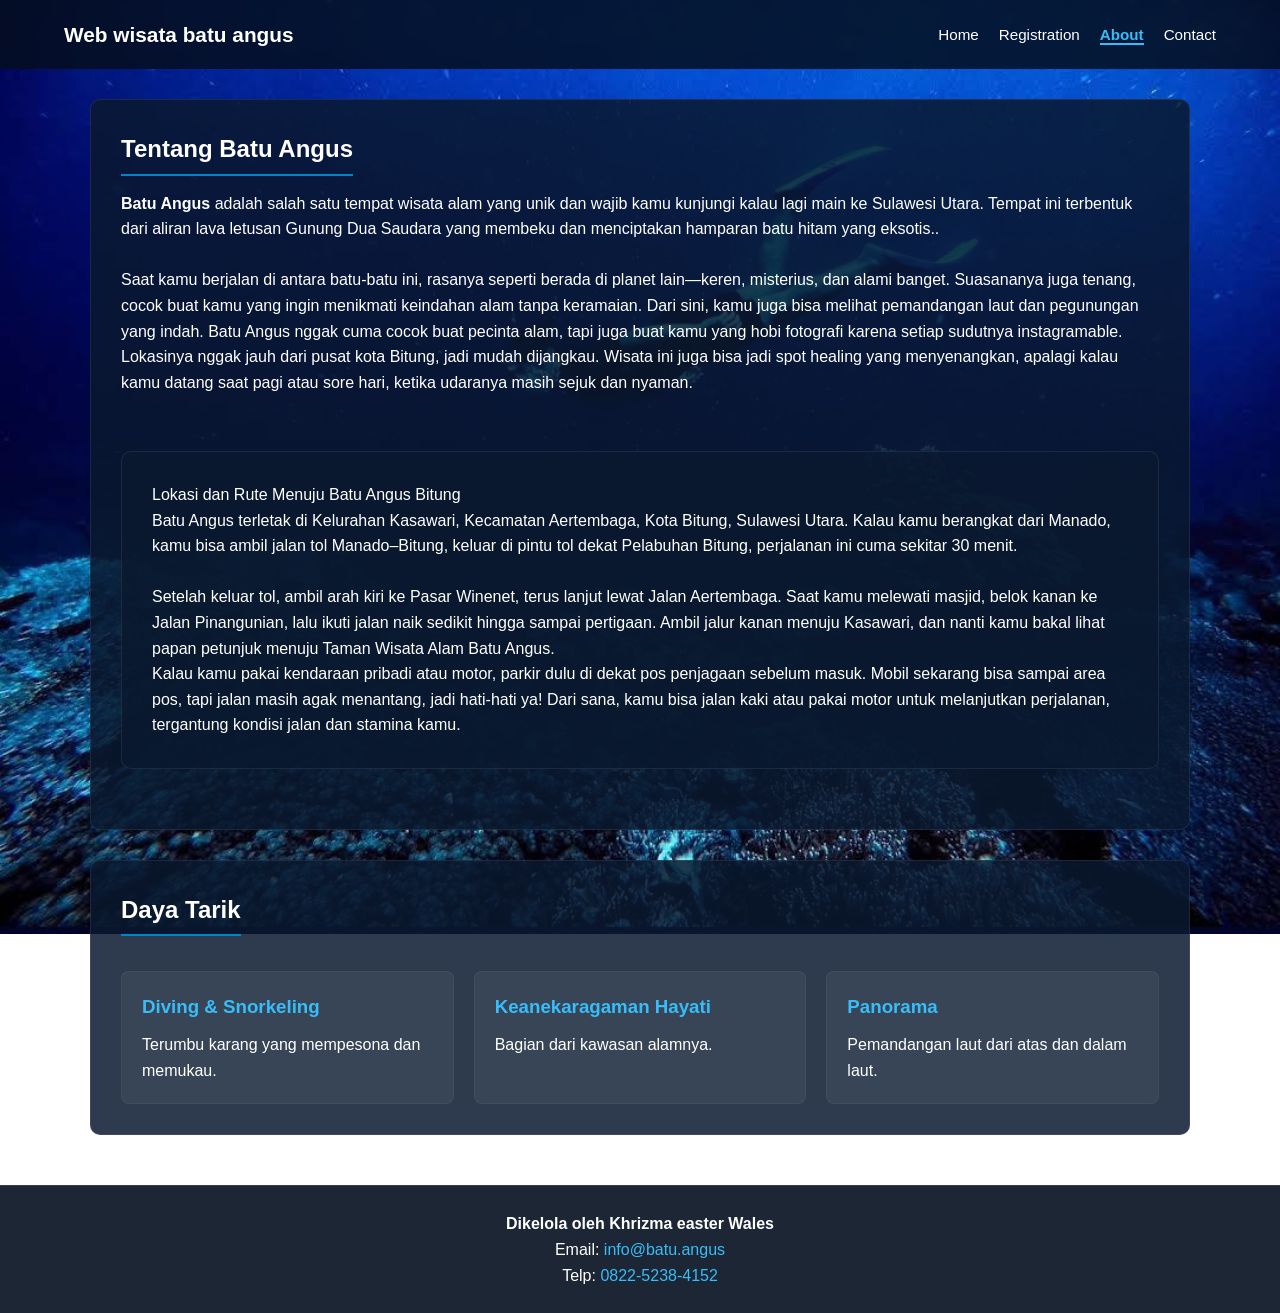
<file: about.html>
<!DOCTYPE html>
<html lang="en">
<head>
    <meta charset="UTF-8">
    <meta name="viewport" content="width=device-width, initial-scale=1.0">
    <title>About - Web Wisata Batu Angus</title>
    <link rel="stylesheet" href="style1.css">
</head>
<body>
    <!-- Header & Navigasi -->
    <header class="site-header">
        <div class="brand">Web wisata batu angus</div>
        <nav class="site-nav">
            <ul>
                <li><a href="index.html">Home</a></li>
                <li><a href="registration.html">Registration</a></li>
                <li><a href="about.html" class="active">About</a></li>
                <li><a href="contact.html">Contact</a></li>
            </ul>
        </nav>
    </header>

    <!-- Tentang Batu Angus -->
    <section id="tentang">
        <h2>Tentang Batu Angus</h2>
        <p><strong>Batu Angus</strong> adalah salah satu tempat wisata alam yang unik dan wajib kamu kunjungi kalau lagi main ke Sulawesi Utara. Tempat ini terbentuk dari aliran lava letusan Gunung Dua Saudara yang membeku dan menciptakan hamparan batu hitam yang eksotis..</p>
        <br>
        <p>Saat kamu berjalan di antara batu-batu ini, rasanya seperti berada di planet lain—keren, misterius, dan alami banget. Suasananya juga tenang, cocok buat kamu yang ingin menikmati keindahan alam tanpa keramaian. Dari sini, kamu juga bisa melihat pemandangan laut dan pegunungan yang indah. Batu Angus nggak cuma cocok buat pecinta alam, tapi juga buat kamu yang hobi fotografi karena setiap sudutnya instagramable.</p>
        <p>Lokasinya nggak jauh dari pusat kota Bitung, jadi mudah dijangkau. Wisata ini juga bisa jadi spot healing yang menyenangkan, apalagi kalau kamu datang saat pagi atau sore hari, ketika udaranya masih sejuk dan nyaman.</p>
        <br>
        <section id=""
            <h3>Lokasi dan Rute Menuju Batu Angus Bitung</h3>
            <p>Batu Angus terletak di Kelurahan Kasawari, Kecamatan Aertembaga, Kota Bitung, Sulawesi Utara. Kalau kamu berangkat dari Manado, kamu bisa ambil jalan tol Manado–Bitung, keluar di pintu tol dekat Pelabuhan Bitung, perjalanan ini cuma sekitar 30 menit.</p>
            <br>
            <p>Setelah keluar tol, ambil arah kiri ke Pasar Winenet, terus lanjut lewat Jalan Aertembaga. Saat kamu melewati masjid, belok kanan ke Jalan Pinangunian, lalu ikuti jalan naik sedikit hingga sampai pertigaan. Ambil jalur kanan menuju Kasawari, dan nanti kamu bakal lihat papan petunjuk menuju Taman Wisata Alam Batu Angus.</p>
            <p>Kalau kamu pakai kendaraan pribadi atau motor, parkir dulu di dekat pos penjagaan sebelum masuk. Mobil sekarang bisa sampai area pos, tapi jalan masih agak menantang, jadi hati-hati ya! Dari sana, kamu bisa jalan kaki atau pakai motor untuk melanjutkan perjalanan, tergantung kondisi jalan dan stamina kamu.</p>
        </section>
    </section>

    <!-- Daya Tarik -->
    <section id="daya-tarik">
        <h2>Daya Tarik</h2>
        <div class="grid">
          <article class="card">
            <h3>Diving &amp; Snorkeling</h3>
            <p>Terumbu karang yang mempesona dan memukau.</p>
          </article>
          <article class="card">
            <h3>Keanekaragaman Hayati</h3>
            <p>Bagian dari kawasan alamnya.</p>
          </article>
          <article class="card">
            <h3>Panorama</h3>
            <p>Pemandangan laut dari atas dan dalam laut.</p>
          </article>
        </div>
    </section>

    <!-- Footer -->
    <footer class="site-footer">
      <p><strong>Dikelola oleh Khrizma easter Wales</strong></p>
      <p>Email: <a href="mailto:info@batu.angus">info@batu.angus</a></p>
      <p>Telp: <a href="tel:+6282252384152">0822-5238-4152</a></p>
    </footer>
</body>
</html>
</file>
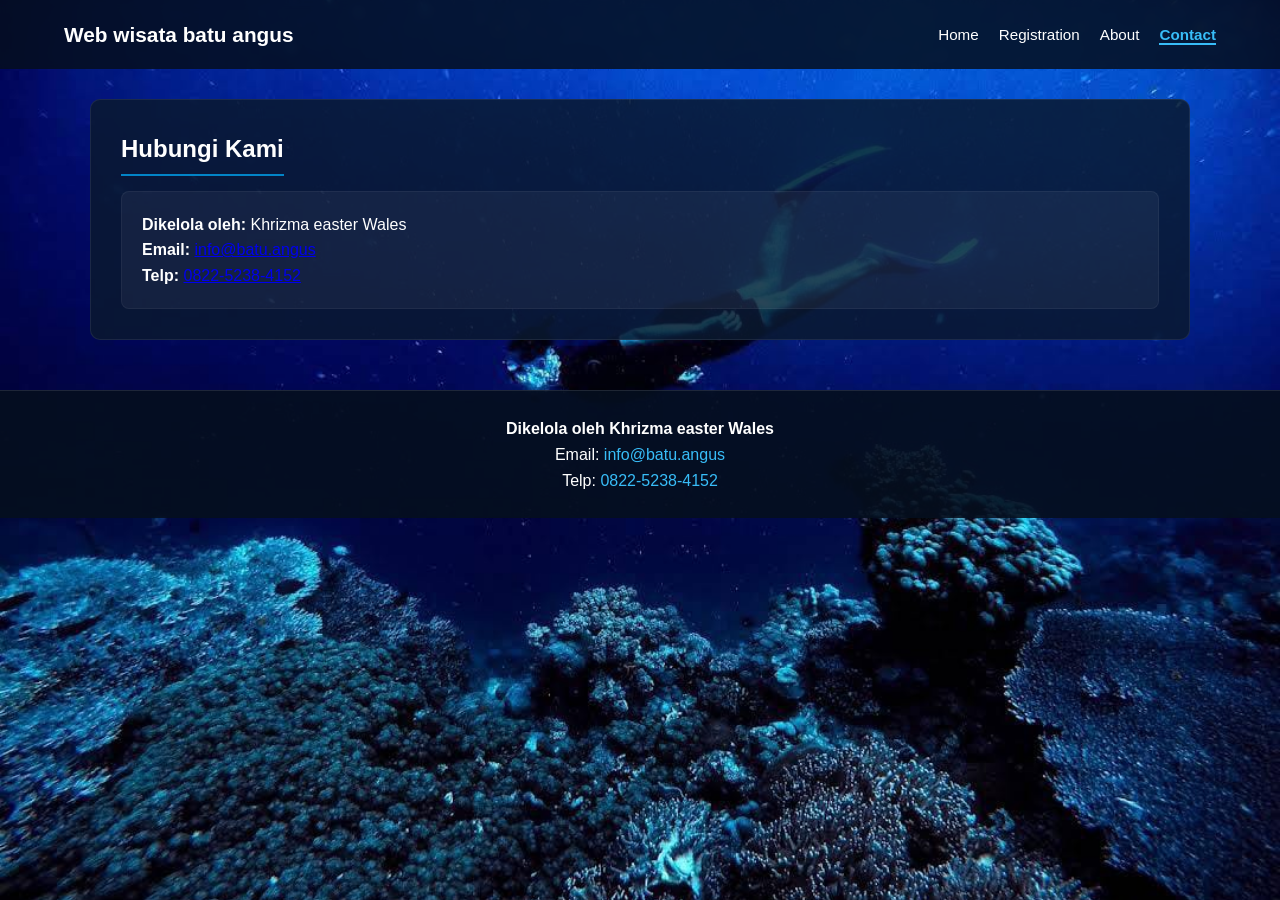
<file: contact.html>
<!DOCTYPE html>
<html lang="en">
<head>
    <meta charset="UTF-8">
    <meta name="viewport" content="width=device-width, initial-scale=1.0">
    <title>Contact - Web Wisata Batu Angus</title>
    <link rel="stylesheet" href="style1.css">
</head>
<body>
    <!-- Header & Navigasi -->
    <header class="site-header">
        <div class="brand">Web wisata batu angus</div>
        <nav class="site-nav">
            <ul>
                <li><a href="index.html">Home</a></li>
                <li><a href="registration.html">Registration</a></li>
                <li><a href="about.html">About</a></li>
                <li><a href="contact.html" class="active">Contact</a></li>
            </ul>
        </nav>
    </header>

    <!-- Halaman Kontak -->
    <section id="kontak">
        <h2>Hubungi Kami</h2>
        <div class="card">
            <p><strong>Dikelola oleh:</strong> Khrizma easter Wales</p>
            <p><strong>Email:</strong> <a href="mailto:info@batu.angus">info@batu.angus</a></p>
            <p><strong>Telp:</strong> <a href="tel:+6282252384152">0822-5238-4152</a></p>
        </div>
    </section>

    <!-- Footer -->
    <footer class="site-footer">
      <p><strong>Dikelola oleh Khrizma easter Wales</strong></p>
      <p>Email: <a href="mailto:info@batu.angus">info@batu.angus</a></p>
      <p>Telp: <a href="tel:+6282252384152">0822-5238-4152</a></p>
    </footer>
</body>
</html>
</file>
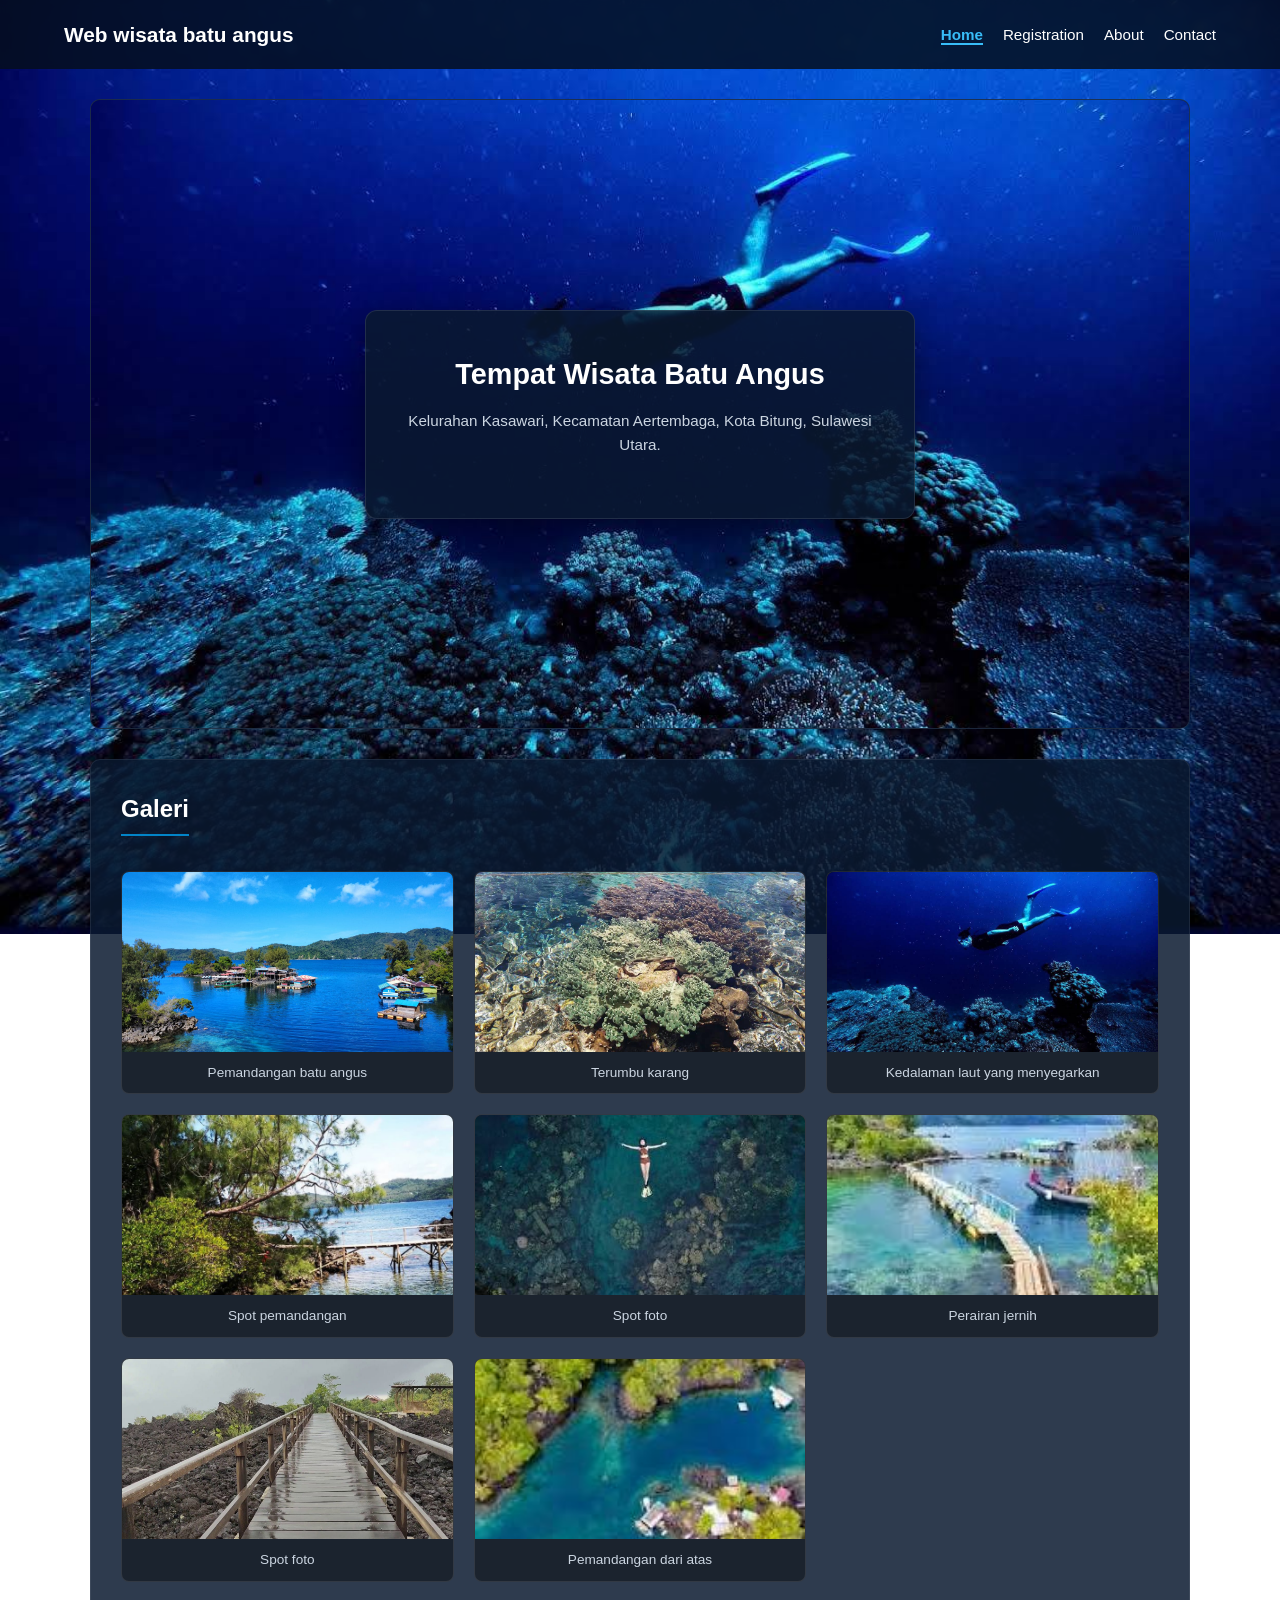
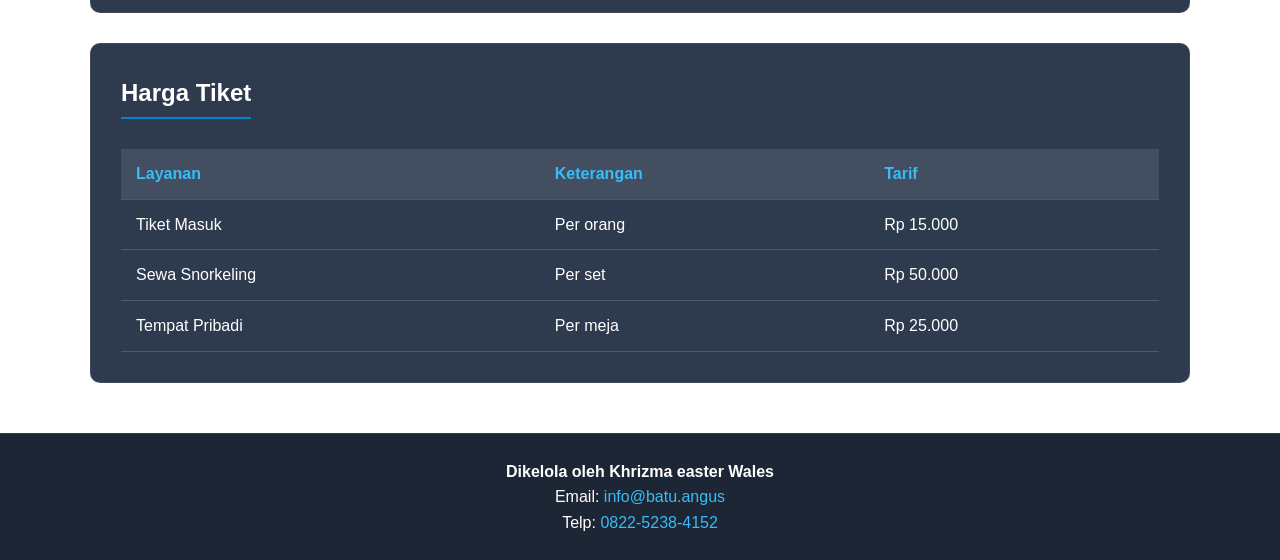
<file: home.html>
<!DOCTYPE html>
<html lang="en">
<head>
    <meta charset="UTF-8">
    <meta name="viewport" content="width=device-width, initial-scale=1.0">
    <title>Home - Web Wisata Batu Angus</title>
    <link rel="stylesheet" href="style1.css">
</head>
<body>
    <!-- Header & Navigasi -->
    <header class="site-header">
        <div class="brand">Web wisata batu angus</div>
        <nav class="site-nav">
            <ul>
                <li><a href="index.html" class="active">Home</a></li>
                <li><a href="registration.html">Registration</a></li>
                <li><a href="about.html">About</a></li>
                <li><a href="contact.html">Contact</a></li>
            </ul>
        </nav>
    </header>

    <!-- Sampul / Hero Section -->
    <section class="sampul">
      <img src="snorkling1.jpeg" alt="Panorama bawah laut Batu angus"/>
      <div class="hero-teks">
        <h1>tempat wisata batu angus</h1>
        <p>Kelurahan Kasawari, Kecamatan Aertembaga, Kota Bitung, Sulawesi Utara.</p>
      </div>
    </section>

    <!-- Galeri -->
    <section id="galeri">
        <h2>Galeri</h2>
        <div class="grid galeri">
          <figure class="utama">
            <img src="Batu Angus 8.jpeg" alt="Snorkeling di terumbu karang" />
            <figcaption>Pemandangan batu angus</figcaption>
          </figure>
          <figure>
            <img src="terumbukarang.jpeg" alt="Terumbu karang" />
            <figcaption>Terumbu karang</figcaption>
          </figure>
          <figure>
            <img src="snorkling1.jpeg" alt="Penyu laut" />
            <figcaption>Kedalaman laut yang menyegarkan</figcaption>
          </figure>
          <figure>
            <img src="Batu Angus 2.jpg" alt="Spot pemandangan" />
            <figcaption>Spot pemandangan</figcaption>
          </figure>
          <figure>
            <img src="Batu Angus 11.jpg" alt="Spot foto" />
            <figcaption>Spot foto</figcaption>
          </figure>
          <figure>
            <img src="Batu Angus 6.jpg" alt="Perairan jernih" />
            <figcaption>Perairan jernih</figcaption>
          </figure>
          <figure>
            <img src="Batu Angus 9.jpeg" alt="Spot foto dermaga" />
            <figcaption>Spot foto</figcaption>
          </figure>
          <figure>
            <img src="Batu Angus 5.jpg" alt="Matahari terbenam" />
            <figcaption>Pemandangan dari atas</figcaption>
          </figure>
        </div>
    </section>

    <!-- Harga Tiket -->
    <section id="tiket">
        <h2>Harga Tiket</h2>
        <table>
          <thead>
            <tr>
              <th>Layanan</th>
              <th>Keterangan</th>
              <th>Tarif</th>
            </tr>
          </thead>
          <tbody>
            <tr>
              <td>Tiket Masuk</td>
              <td>Per orang</td>
              <td>Rp 15.000</td>
            </tr>
            <tr>
              <td>Sewa Snorkeling</td>
              <td>Per set</td>
              <td>Rp 50.000</td>
            </tr>
            <tr>
              <td>Tempat Pribadi</td>
              <td>Per meja</td>
              <td>Rp 25.000</td>
            </tr>
          </tbody>
        </table>
    </section>

    <!-- Footer -->
    <footer class="site-footer">
      <p><strong>Dikelola oleh Khrizma easter Wales</strong></p>
      <p>Email: <a href="mailto:info@batu.angus">info@batu.angus</a></p>
      <p>Telp: <a href="tel:+6282252384152">0822-5238-4152</a></p>
    </footer>
</body>
</html>
</file>
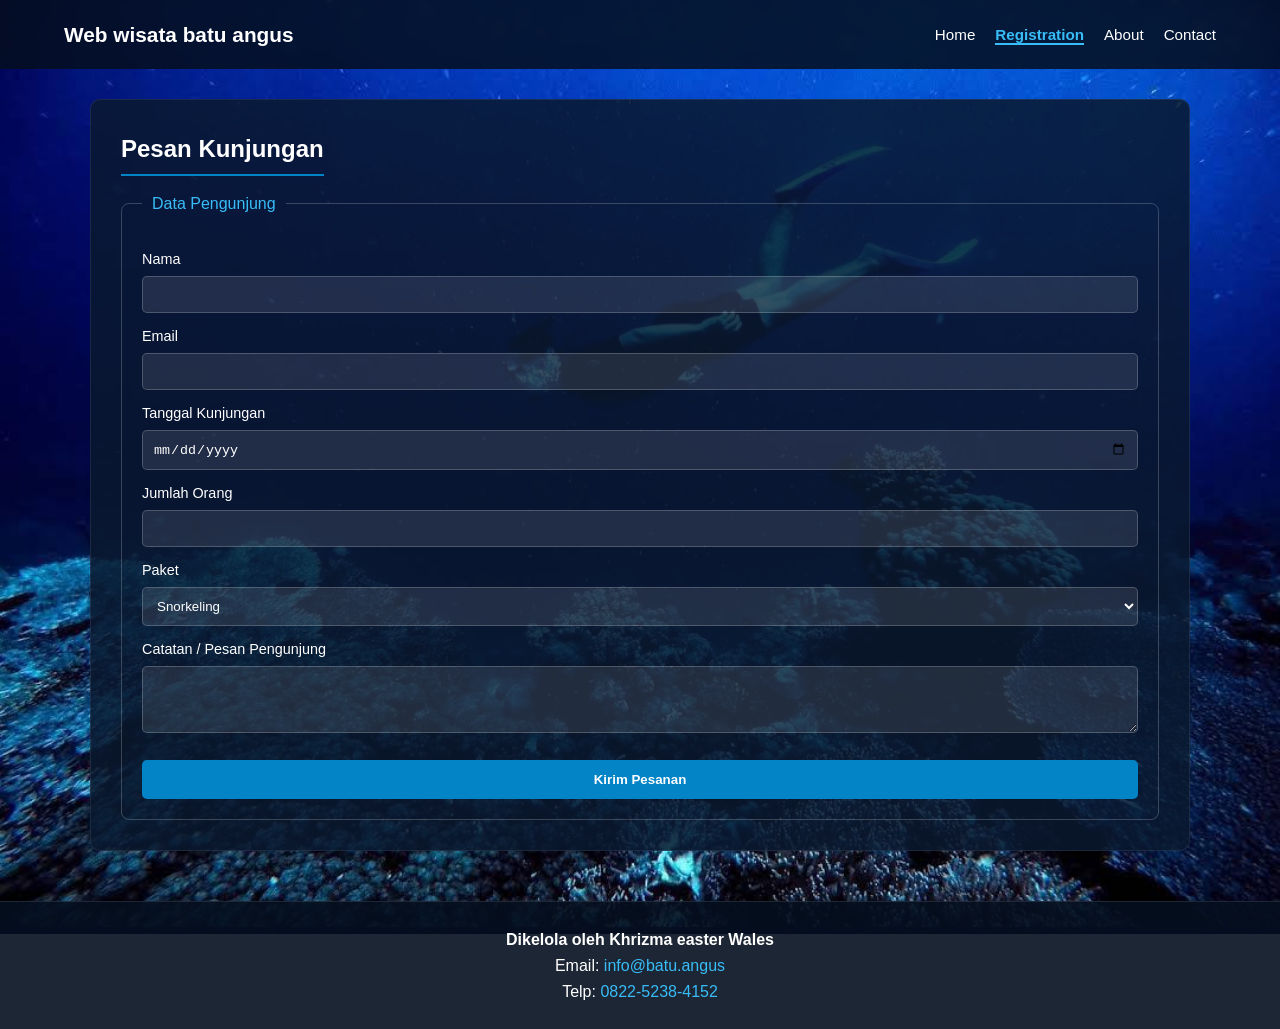
<file: registration.html>
<!DOCTYPE html>
<html lang="en">
<head>
    <meta charset="UTF-8">
    <meta name="viewport" content="width=device-width, initial-scale=1.0">
    <title>Registration - Web Wisata Batu Angus</title>
    <link rel="stylesheet" href="style1.css">
</head>
<body>
    <!-- Header & Navigasi -->
    <header class="site-header">
        <div class="brand">Web wisata batu angus</div>
        <nav class="site-nav">
            <ul>
                <li><a href="index.html">Home</a></li>
                <li><a href="registration.html" class="active">Registration</a></li>
                <li><a href="about.html">About</a></li>
                <li><a href="contact.html">Contact</a></li>
            </ul>
        </nav>
    </header>

    <!-- Form Pesan Kunjungan / Data Pengunjung -->
    <section id="pesan">
        <h2>Pesan Kunjungan</h2>
        <form action="#" method="post">
          <fieldset>
            <legend>Data Pengunjung</legend>

            <label for="nama">Nama</label>
            <input type="text" id="nama" name="nama" required />

            <label for="email">Email</label>
            <input type="email" id="email" name="email" required />

            <label for="tgl">Tanggal Kunjungan</label>
            <input type="date" id="tgl" name="tgl" />

            <label for="jml">Jumlah Orang</label>
            <input type="number" id="jml" name="jml" min="1" max="20" />

            <label for="paket">Paket</label>
            <select id="paket" name="paket">
              <option>Snorkeling</option>
              <option>Diving</option>
              <option>Island Tour</option>
            </select>

            <label for="catatan">Catatan / Pesan Pengunjung</label>
            <textarea id="catatan" name="catatan" rows="3"></textarea>

            <button type="submit">Kirim Pesanan</button>
          </fieldset>
        </form>
    </section>

    <!-- Footer -->
    <footer class="site-footer">
      <p><strong>Dikelola oleh Khrizma easter Wales</strong></p>
      <p>Email: <a href="mailto:info@batu.angus">info@batu.angus</a></p>
      <p>Telp: <a href="tel:+6282252384152">0822-5238-4152</a></p>
    </footer>
</body>
</html>
</file>
<file: style1.css>
/* Reset Margin & Padding */
* {
  margin: 0;
  padding: 0;
  box-sizing: border-box;
}

/* Background Utama Halaman Full Foto Bawah Laut */
body {
  font-family: Arial, sans-serif;
  color: #ffffff;
  background: url('snorkling1.jpeg') no-repeat center center fixed;
  background-size: cover;
  line-height: 1.6;
}

/* Header & Navigasi Transparan */
.site-header {
  display: flex;
  justify-content: space-between;
  align-items: center;
  padding: 18px 5%;
  background-color: rgba(5, 15, 30, 0.85); /* Navy Gelap Transparan */
  position: sticky;
  top: 0;
  z-index: 100;
  backdrop-filter: blur(4px);
}

.site-header .brand {
  font-size: 1.3rem;
  font-weight: bold;
}

.site-nav ul {
  display: flex;
  list-style: none;
  gap: 20px;
}

.site-nav a {
  color: #ffffff;
  text-decoration: none;
  font-size: 0.95rem;
  cursor: pointer;
}

.site-nav a:hover {
  color: #38bdf8;
}

.site-nav a.active {
    color: #38bdf8;
    font-weight: bold;
    border-bottom: 2px solid #38bdf8;
}

/* Sampul / Hero Section (Gambar Full di Belakang Box Teks) */
.sampul {
  position: relative;
  min-height: 70vh;
  display: flex;
  justify-content: center;
  align-items: center;
  padding: 40px 20px;
  overflow: hidden;
}

.sampul img {
  position: absolute;
  top: 0;
  left: 0;
  width: 100%;
  height: 100%;
  object-fit: cover;
  z-index: 1;
}

.hero-teks {
  position: relative;
  z-index: 2;
  background-color: rgba(10, 25, 47, 0.85); /* Box Navy Transparan */
  padding: 40px;
  border-radius: 12px;
  text-align: center;
  max-width: 550px;
  box-shadow: 0 8px 32px rgba(0, 0, 0, 0.4);
  border: 1px solid rgba(255, 255, 255, 0.1);
}

.hero-teks h1 {
  font-size: 1.8rem;
  margin-bottom: 12px;
  text-transform: capitalize;
}

.hero-teks p {
  font-size: 0.95rem;
  color: #cbd5e1;
  margin-bottom: 20px;
}

.btn {
  display: inline-block;
  padding: 10px 24px;
  background-color: #0284c7;
  color: #ffffff;
  text-decoration: none;
  border-radius: 6px;
  font-weight: bold;
  transition: 0.3s;
}

.btn:hover {
  background-color: #0369a1;
}

/* Styling Section Umum (Kontainer Navy Transparan) */
section {
  max-width: 1100px;
  margin: 30px auto;
  padding: 30px;
  background-color: rgba(10, 25, 47, 0.85); /* Navy Transparan */
  border-radius: 10px;
  border: 1px solid rgba(255, 255, 255, 0.08);
}

section h2 {
  font-size: 1.5rem;
  margin-bottom: 15px;
  border-bottom: 2px solid #0284c7;
  display: inline-block;
  padding-bottom: 5px;
}

/* Grid Card untuk Daya Tarik & Galeri */
.grid {
  display: grid;
  grid-template-columns: repeat(auto-fit, minmax(280px, 1fr));
  gap: 20px;
  margin-top: 20px;
}

.card {
  background-color: rgba(255, 255, 255, 0.05);
  padding: 20px;
  border-radius: 8px;
  border: 1px solid rgba(255, 255, 255, 0.05);
}

.card h3 {
  margin-bottom: 10px;
  color: #38bdf8;
}

/* Galeri Foto Grid */
.galeri figure {
  background-color: rgba(0, 0, 0, 0.4);
  border-radius: 8px;
  overflow: hidden;
  border: 1px solid rgba(255, 255, 255, 0.1);
}

.galeri img {
  width: 100%;
  height: 180px;
  object-fit: cover;
  display: block;
}

.galeri figcaption {
  padding: 10px;
  text-align: center;
  font-size: 0.85rem;
  color: #cbd5e1;
}

/* Tabel Harga Tiket */
table {
  width: 100%;
  border-collapse: collapse;
  margin-top: 15px;
}

th, td {
  padding: 12px 15px;
  text-align: left;
  border-bottom: 1px solid rgba(255, 255, 255, 0.15);
}

th {
  background-color: rgba(255, 255, 255, 0.1);
  color: #38bdf8;
}

/* Form Pesan Kunjungan */
form fieldset {
  border: 1px solid rgba(255, 255, 255, 0.2);
  padding: 20px;
  border-radius: 8px;
}

form legend {
  padding: 0 10px;
  color: #38bdf8;
}

form label {
  display: block;
  margin-top: 12px;
  font-size: 0.9rem;
}

form input, form select, form textarea {
  width: 100%;
  padding: 10px;
  margin-top: 5px;
  border-radius: 5px;
  border: 1px solid rgba(255, 255, 255, 0.2);
  background-color: rgba(255, 255, 255, 0.1);
  color: #ffffff;
  outline: none;
}

form input:focus, form select:focus, form textarea:focus {
  border-color: #38bdf8;
}

form option {
  background-color: #0a192f;
  color: #ffffff;
}

form button {
  margin-top: 20px;
  padding: 12px 25px;
  background-color: #0284c7;
  color: white;
  border: none;
  border-radius: 5px;
  cursor: pointer;
  font-weight: bold;
  width: 100%;
}

form button:hover {
  background-color: #0369a1;
}

/* Footer */
.site-footer {
  text-align: center;
  padding: 25px 20px;
  background-color: rgba(5, 15, 30, 0.9);
  margin-top: 50px;
  border-top: 1px solid rgba(255, 255, 255, 0.1);
}

.site-footer a {
  color: #38bdf8;
  text-decoration: none;
}
</file>
